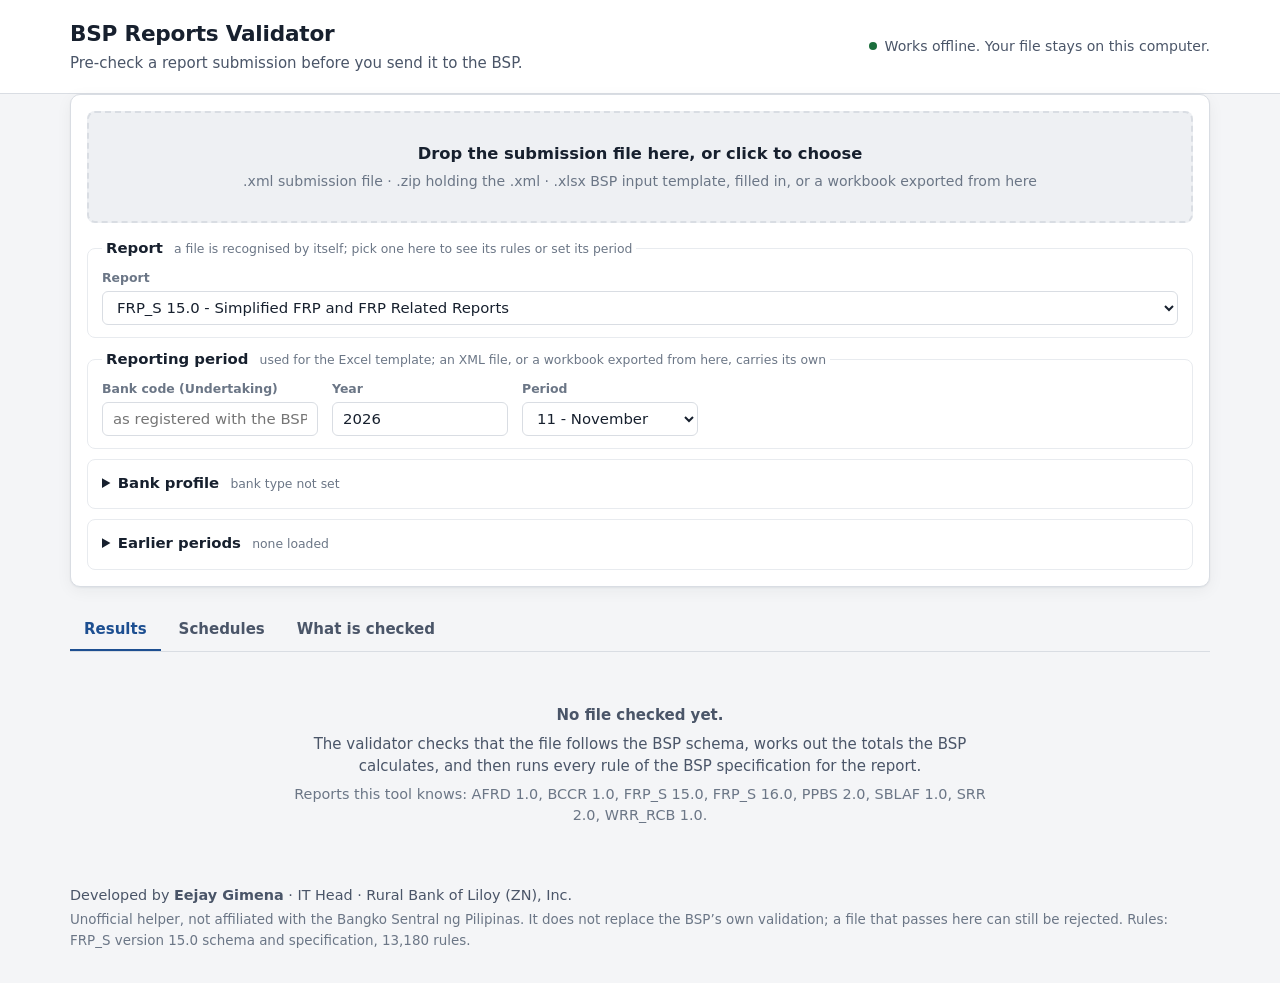
<file: src/index.html>
<!doctype html>
<html lang="en">
<head>
<meta charset="utf-8">
<meta name="viewport" content="width=device-width, initial-scale=1">
<meta name="author" content="Eejay Gimena, IT Head, Rural Bank of Liloy (ZN), Inc.">
<title>BSP Reports Validator</title>
<link rel="stylesheet" href="styles.css">
</head>
<body>
<header class="top">
  <div class="wrap top-inner">
    <div>
      <h1>BSP Reports Validator</h1>
      <p class="tagline">Pre-check a report submission before you send it to the BSP.</p>
    </div>
    <p class="offline" title="The page makes no network requests. The file is read by your browser only.">
      <span class="dot" aria-hidden="true"></span>Works offline. Your file stays on this computer.
    </p>
  </div>
</header>

<main class="wrap">
  <section class="card intake" aria-label="Choose a file">
    <label class="drop" id="drop" for="file">
      <input type="file" id="file" accept=".xml,.xlsx,.xlsm,.zip">
      <span class="drop-title">Drop the submission file here, or click to choose</span>
      <span class="drop-hint">.xml submission file &middot; .zip holding the .xml &middot; .xlsx BSP input template, filled in, or a workbook exported from here</span>
    </label>

    <div class="setup">
      <fieldset class="setup-block">
        <legend>Report <small>a file is recognised by itself; pick one here to see its rules or set its period</small></legend>
        <div class="row">
          <label class="field grow">Report
            <select id="report"></select>
          </label>
        </div>
      </fieldset>

      <fieldset class="setup-block">
        <legend>Reporting period <small>used for the Excel template; an XML file, or a workbook exported from here, carries its own</small></legend>
        <div class="row" id="header-fields"></div>
      </fieldset>

      <details class="setup-block" id="profile-box">
        <summary>Bank profile <small id="profile-summary"></small></summary>
        <p class="muted">The BSP looks these facts up in its own records. They decide which schedules are required and which rules apply.
          Rules that need a fact left blank here are counted as &ldquo;not checked&rdquo;.</p>
        <div class="row">
          <label class="field" data-need="BNKGRP">Bank type
            <select id="p-group">
              <option value="">Not set</option>
              <option value="RB">Rural bank (RB)</option>
              <option value="TB">Thrift bank (TB)</option>
              <option value="UKB">Universal or commercial bank (UKB)</option>
              <option value="DB">Digital bank (DB)</option>
            </select>
          </label>
          <label class="field" data-need="PARENTBNKGRP">Parent bank
            <select id="p-parent">
              <option value="NONE">None, or not a bank</option>
              <option value="UKB">Universal or commercial bank</option>
              <option value="DB">Digital bank</option>
              <option value="TB">Thrift bank</option>
              <option value="RB">Rural bank</option>
            </select>
          </label>
          <label class="field" data-need="BRANCHCOUNT DOMESTICBRANCHCOUNT">Banking offices <small>head office and branches</small>
            <input type="number" id="p-branches" min="0" step="1" placeholder="not set">
          </label>
          <label class="field" data-need="SUBSIDIARYCOUNT">Bank subsidiaries <small>reporting with this bank</small>
            <input type="number" id="p-subsidiaries" min="0" step="1" placeholder="not set">
          </label>
        </div>
        <div class="row checks">
          <label class="check" data-need="ISDOMESTIC"><input type="checkbox" id="p-domestic" checked><span>Domestic bank <small>not a branch of a foreign bank</small></span></label>
          <label class="check" data-need="A_TRUST"><input type="checkbox" id="p-trust"><span>Has trust authority <small>files the FRPTI schedules</small></span></label>
          <label class="check" data-need="A_EMI"><input type="checkbox" id="p-emi"><span>E-money issuer <small>files the EMONEY schedules</small></span></label>
        </div>
        <div class="row" data-need="@branchcode">
          <label class="field">Branch code of your office <small>what the portal's branch dropdown writes for it; see a past XML</small>
            <input type="text" id="p-branch-code" placeholder="not set" spellcheck="false" autocomplete="off">
          </label>
          <label class="field grow">Office name <small>as the portal's branch dropdown shows it; the Schedules tab shows this name</small>
            <input type="text" id="p-office-name" placeholder="not set" spellcheck="false" autocomplete="off">
          </label>
        </div>
        <label class="field wide" data-need="@branches">Branch list for the BRIS regional checks <small>optional; one office per line: branch code, region code, location code</small>
          <textarea id="p-branch-list" rows="3" spellcheck="false" placeholder="001, 9, 4&#10;002, 9, 4"></textarea>
        </label>
        <p class="muted" id="branch-help" data-need="@branches"></p>
      </details>

      <details class="setup-block" id="history-box">
        <summary>Earlier periods <small id="history-summary">none loaded</small></summary>
        <p class="muted">Some rules compare this period with an earlier one (last month, last quarter, last year, the last three year-ends).
          Add those submissions here, as XML, and the rules run; without them they are counted as &ldquo;not checked&rdquo;.</p>
        <div class="row">
          <label class="btn file-btn">Add earlier files<input type="file" id="history-file" accept=".xml" multiple></label>
          <button class="btn" id="history-clear" type="button" hidden>Remove all</button>
        </div>
        <ul class="plain" id="history-list"></ul>
      </details>
    </div>

    <div class="progress" id="progress" hidden>
      <div class="bar"><div class="bar-fill" id="bar"></div></div>
      <span id="progress-text">Reading...</span>
    </div>
    <p class="fail" id="fail" role="alert" hidden></p>
  </section>

  <nav class="tabs" role="tablist" aria-label="Sections">
    <button role="tab" id="tab-results" aria-controls="panel-results" aria-selected="true">Results</button>
    <button role="tab" id="tab-schedules" aria-controls="panel-schedules" aria-selected="false">Schedules</button>
    <button role="tab" id="tab-rules" aria-controls="panel-rules" aria-selected="false">What is checked</button>
  </nav>

  <section id="panel-results" role="tabpanel" aria-labelledby="tab-results">
    <div class="empty" id="empty">
      <p><strong>No file checked yet.</strong></p>
      <p>The validator checks that the file follows the BSP schema, works out the totals the BSP calculates,
        and then runs every rule of the BSP specification for the report.</p>
      <p class="muted" id="report-list"></p>
    </div>
    <div id="results" hidden></div>
  </section>

  <section id="panel-schedules" role="tabpanel" aria-labelledby="tab-schedules" hidden>
    <div class="empty" id="schedules-empty">
      <p><strong>No file checked yet.</strong></p>
      <p>After a check, this tab shows each schedule as the BSP will see it: your figures plus the totals it calculates.
        Values can be changed here too, then exported to Excel or XML.</p>
    </div>
    <div id="schedules" hidden>
      <div class="toolbar">
        <label class="field grow">Schedule
          <select id="schedule-pick"></select>
        </label>
        <label class="check inline"><input type="checkbox" id="schedule-filled" checked><span>Hide rows with no amounts</span></label>
        <label class="check inline"><input type="checkbox" id="schedule-edit"><span>Edit values</span></label>
      </div>
      <div class="editbar" id="editbar" hidden>
        <span id="edit-status"></span>
        <span class="row">
          <button class="btn small" type="button" id="edit-xlsx">Export to Excel</button>
          <button class="btn small primary" type="button" id="edit-xml">Export to XML</button>
        </span>
      </div>
      <div class="send-log" id="edit-note"></div>
      <div id="schedule-view"></div>
    </div>
  </section>

  <section id="panel-rules" role="tabpanel" aria-labelledby="tab-rules" hidden>
    <p class="lead">Everything checked here comes from two files the BSP publishes for the report: the XML schema (XSD) and the
      specification workbook with its &ldquo;Assertions&rdquo; sheet. Finding codes are the BSP&rsquo;s own rule codes, so they match
      what the BSP portal reports back.</p>
    <div class="table-scroll">
      <table class="grid" id="rule-grid">
        <thead><tr><th style="width:11rem">Codes</th><th style="width:7rem">Count</th><th>What they check</th></tr></thead>
        <tbody></tbody>
      </table>
    </div>
    <div class="note">
      <h3>What this tool cannot see</h3>
      <ul>
        <li>The BSP&rsquo;s reference data about your bank. Enter the facts under <em>Bank profile</em>; anything left blank turns the rules that need it into &ldquo;not checked&rdquo;.</li>
        <li>Your earlier submissions as stored at the BSP. Add the earlier files under <em>Earlier periods</em> to run the period-on-period rules.</li>
        <li><code>CHECK-</code> findings are this tool&rsquo;s own sanity checks. They are not BSP rules and are always warnings.</li>
        <li>An empty sheet in the Excel template is treated as a schedule that was not submitted, unless the Header sheet of a workbook
          exported from here lists it under &ldquo;Filed empty&rdquo;.</li>
        <li>This page cannot send a file to the BSP by itself. Run <code>node submit.js ui</code> on your PC to get the same page with
          &ldquo;Send to sandbox&rdquo; and &ldquo;Submit to the BSP&rdquo; buttons; that program holds the bank&rsquo;s certificate.</li>
      </ul>
    </div>
    <div class="toolbar" style="margin-top:18px">
      <label class="field grow">Look up a rule
        <input type="search" id="rule-search" placeholder="Rule code, schedule or words, e.g. RIN-AAS3-272, FRP_BS, deposit">
      </label>
    </div>
    <div class="table-scroll">
      <table class="grid" id="rule-search-grid">
        <thead><tr><th style="width:17rem">Rule</th><th style="width:6rem">Severity</th><th>Message and formula</th></tr></thead>
        <tbody></tbody>
      </table>
    </div>
  </section>
</main>

<footer class="wrap foot">
  <p class="credit">Developed by <strong>Eejay Gimena</strong> &middot; IT Head &middot; Rural Bank of Liloy (ZN), Inc.</p>
  <p>Unofficial helper, not affiliated with the Bangko Sentral ng Pilipinas. It does not replace the BSP&rsquo;s own validation;
    a file that passes here can still be rejected. Rules: <span id="spec-source"></span>.</p>
</footer>

<script src="spec-afrd.js"></script>
<script src="spec-bccr.js"></script>
<script src="spec-frp_s.js"></script>
<script src="spec-frp_s_16.js"></script>
<script src="spec-ppbs.js"></script>
<script src="spec-sblaf.js"></script>
<script src="spec-srr.js"></script>
<script src="spec-wrr_rcb.js"></script>
<script src="xml.js"></script>
<script src="formula.js"></script>
<script src="spec.js"></script>
<script src="engine.js"></script>
<script src="template.js"></script>
<script src="xlsxwrite.js"></script>
<script src="export.js"></script>
<script src="edit.js"></script>
<script src="app.js"></script>
<script src="send.js"></script>
</body>
</html>
</file>
<file: src/styles.css>
:root {
  color-scheme: light dark;
  --bg: #f4f5f7;
  --surface: #ffffff;
  --sunken: #eef0f3;
  --line: #d9dde3;
  --line-soft: #e8ebef;
  --ink: #17202e;
  --ink-2: #4a5568;
  --ink-3: #6b7686;
  --accent: #1d4f91;
  --accent-ink: #ffffff;
  --accent-soft: #e6eef8;
  --error: #b3261e;
  --error-soft: #fbe9e7;
  --warning: #8a5300;
  --warning-soft: #fdf1d8;
  --info: #2b5c8a;
  --info-soft: #e5eff8;
  --ok: #1b6e3c;
  --ok-soft: #e2f3e8;
  --mark: #fff3bf;
  --shadow: 0 1px 2px rgba(23, 32, 46, .06), 0 4px 16px rgba(23, 32, 46, .05);
  --mono: ui-monospace, "Cascadia Mono", Consolas, "Liberation Mono", Menlo, monospace;
  --sans: "Segoe UI", system-ui, -apple-system, "Helvetica Neue", Arial, sans-serif;
}

@media (prefers-color-scheme: dark) {
  :root {
    --bg: #12161c;
    --surface: #1a2029;
    --sunken: #151a22;
    --line: #2e3744;
    --line-soft: #252d38;
    --ink: #e7ebf0;
    --ink-2: #b3bcc8;
    --ink-3: #8894a3;
    --accent: #7fb0ea;
    --accent-ink: #0d1520;
    --accent-soft: #1d2b3d;
    --error: #ff8f85;
    --error-soft: #3a1c1a;
    --warning: #f1b34b;
    --warning-soft: #372a10;
    --info: #8dbbe6;
    --info-soft: #1a2a3a;
    --ok: #6fce94;
    --ok-soft: #15301f;
    --mark: #4a3f10;
    --shadow: 0 1px 2px rgba(0, 0, 0, .4), 0 4px 16px rgba(0, 0, 0, .25);
  }
}

* { box-sizing: border-box; }
html { -webkit-text-size-adjust: 100%; }
body {
  margin: 0;
  background: var(--bg);
  color: var(--ink);
  font: 15px/1.5 var(--sans);
}
h1, h2, h3, p { margin: 0; }
code, .mono { font-family: var(--mono); font-size: .92em; }
code { background: var(--sunken); padding: .05em .35em; border-radius: 4px; overflow-wrap: anywhere; }
button, input, select { font: inherit; color: inherit; }
[hidden] { display: none !important; }
.wrap { max-width: 1180px; margin: 0 auto; padding: 0 20px; }
.muted { color: var(--ink-3); font-size: .9rem; }
.num { font-variant-numeric: tabular-nums; }

:focus-visible { outline: 2px solid var(--accent); outline-offset: 2px; border-radius: 4px; }

/* ---- header ---- */
.top { background: var(--surface); border-bottom: 1px solid var(--line); }
.top-inner { display: flex; align-items: center; justify-content: space-between; gap: 16px 32px; flex-wrap: wrap; padding-top: 18px; padding-bottom: 18px; }
h1 { font-size: 1.35rem; font-weight: 650; letter-spacing: -.01em; }
.tagline { color: var(--ink-2); margin-top: 2px; }
.offline { display: flex; align-items: center; gap: 8px; color: var(--ink-2); font-size: .88rem; }
.dot { width: 8px; height: 8px; border-radius: 50%; background: var(--ok); flex: none; }

main { padding-top: 20px; padding-bottom: 8px; }
.card { background: var(--surface); border: 1px solid var(--line); border-radius: 10px; box-shadow: var(--shadow); }

/* ---- intake ---- */
.intake { padding: 16px; }
.drop {
  display: flex; flex-direction: column; align-items: center; justify-content: center; gap: 4px;
  min-height: 112px; padding: 20px; text-align: center; cursor: pointer;
  border: 2px dashed var(--line); border-radius: 8px; background: var(--sunken);
  transition: border-color .12s, background .12s;
}
.drop:hover, .drop.over { border-color: var(--accent); background: var(--accent-soft); }
.drop:focus-within { border-color: var(--accent); }
.drop input { position: absolute; width: 1px; height: 1px; opacity: 0; }
.drop-title { font-weight: 600; font-size: 1.02rem; }
.drop-hint { color: var(--ink-3); font-size: .88rem; }
.check { display: inline-flex; gap: 10px; align-items: flex-start; cursor: pointer; }
.check input { margin-top: 4px; width: 16px; height: 16px; accent-color: var(--accent); flex: none; }
.check small { display: block; color: var(--ink-3); font-size: .85rem; }
.progress { display: flex; align-items: center; gap: 12px; margin-top: 14px; color: var(--ink-2); font-size: .9rem; }
.bar { flex: 1; height: 6px; background: var(--sunken); border-radius: 3px; overflow: hidden; }
.bar-fill { height: 100%; width: 0; background: var(--accent); transition: width .1s linear; }
.fail { margin-top: 14px; padding: 10px 12px; border-radius: 6px; background: var(--error-soft); color: var(--error); font-weight: 500; }

/* ---- tabs ---- */
.tabs { display: flex; gap: 4px; margin: 22px 0 16px; border-bottom: 1px solid var(--line); overflow-x: auto; overflow-y: hidden; }
.tabs button {
  appearance: none; border: 0; background: none; cursor: pointer; white-space: nowrap;
  padding: 9px 14px; color: var(--ink-2); font-weight: 550; border-bottom: 2px solid transparent;
}
.tabs button:hover { color: var(--ink); }
.tabs button[aria-selected="true"] { color: var(--accent); border-bottom-color: var(--accent); }
.tabs .count { margin-left: 6px; font-size: .8rem; padding: 1px 7px; border-radius: 9px; background: var(--sunken); color: var(--ink-2); }

.empty { padding: 36px 20px; text-align: center; color: var(--ink-2); max-width: 46rem; margin: 0 auto; }
.empty p + p { margin-top: 6px; }

/* ---- verdict ---- */
.verdict { display: flex; gap: 14px; align-items: flex-start; padding: 16px 18px; border-radius: 10px; border: 1px solid; }
.verdict h2 { font-size: 1.15rem; font-weight: 650; }
.verdict p { color: var(--ink-2); font-size: .92rem; margin-top: 2px; overflow-wrap: anywhere; }
.verdict .glyph { flex: none; width: 28px; height: 28px; border-radius: 50%; display: grid; place-items: center; font-weight: 700; color: var(--surface); margin-top: 1px; }
.verdict.error { background: var(--error-soft); border-color: color-mix(in srgb, var(--error) 35%, transparent); }
.verdict.error h2 { color: var(--error); } .verdict.error .glyph { background: var(--error); }
.verdict.warning { background: var(--warning-soft); border-color: color-mix(in srgb, var(--warning) 35%, transparent); }
.verdict.warning h2 { color: var(--warning); } .verdict.warning .glyph { background: var(--warning); }
.verdict.ok { background: var(--ok-soft); border-color: color-mix(in srgb, var(--ok) 35%, transparent); }
.verdict.ok h2 { color: var(--ok); } .verdict.ok .glyph { background: var(--ok); }
.notice { margin-top: 10px; padding: 10px 14px; border-radius: 8px; background: var(--info-soft); color: var(--ink); font-size: .92rem; border: 1px solid color-mix(in srgb, var(--info) 30%, transparent); }

/* ---- summary cards ---- */
.cards { display: grid; grid-template-columns: repeat(3, minmax(0, 1fr)); gap: 14px; margin-top: 14px; }
.cards .card { padding: 14px 16px; }
.cards h3 { font-size: .78rem; font-weight: 650; text-transform: uppercase; letter-spacing: .06em; color: var(--ink-3); margin-bottom: 8px; }
.kv { display: grid; grid-template-columns: auto 1fr; gap: 4px 14px; margin: 0; }
.kv dt { color: var(--ink-2); }
.kv dd { margin: 0; text-align: right; font-variant-numeric: tabular-nums; overflow-wrap: anywhere; }
.kv dd.bad { color: var(--error); font-weight: 600; }
.kv .zero { color: var(--ink-3); }
.kv .rule { grid-column: 1 / -1; border-top: 1px solid var(--line-soft); margin: 4px 0; }
.card-foot { margin-top: 10px; padding-top: 10px; border-top: 1px solid var(--line-soft); color: var(--ink-2); font-size: .88rem; }
.card-foot.late { color: var(--error); }

/* ---- issue toolbar ---- */
.section-head { display: flex; align-items: baseline; justify-content: space-between; gap: 12px; margin: 24px 0 10px; flex-wrap: wrap; }
.section-head h2 { font-size: 1.05rem; font-weight: 650; }
.toolbar { display: flex; gap: 10px; align-items: flex-end; flex-wrap: wrap; margin-bottom: 12px; }
.field { display: flex; flex-direction: column; gap: 3px; font-size: .78rem; color: var(--ink-3); font-weight: 600; }
.field.grow { flex: 1; min-width: 200px; }
.field input, .field select {
  height: 34px; padding: 0 10px; border: 1px solid var(--line); border-radius: 6px; background: var(--surface);
  font-size: .93rem; font-weight: 400; color: var(--ink); min-width: 0;
}
.chips { display: flex; gap: 6px; flex-wrap: wrap; }
.chip {
  appearance: none; cursor: pointer; height: 34px; padding: 0 12px; border-radius: 17px;
  border: 1px solid var(--line); background: var(--surface); color: var(--ink-3); font-weight: 600; font-size: .88rem;
  display: inline-flex; align-items: center; gap: 7px;
}
.chip::before { content: ""; width: 8px; height: 8px; border-radius: 50%; background: currentColor; opacity: .35; }
.chip[aria-pressed="true"] { color: var(--ink); }
.chip[aria-pressed="true"]::before { opacity: 1; }
.chip.error[aria-pressed="true"] { background: var(--error-soft); border-color: transparent; }
.chip.error[aria-pressed="true"]::before { background: var(--error); }
.chip.warning[aria-pressed="true"] { background: var(--warning-soft); border-color: transparent; }
.chip.warning[aria-pressed="true"]::before { background: var(--warning); }
.chip.info[aria-pressed="true"] { background: var(--info-soft); border-color: transparent; }
.chip.info[aria-pressed="true"]::before { background: var(--info); }
.seg { display: inline-flex; border: 1px solid var(--line); border-radius: 6px; overflow: hidden; height: 34px; }
.seg button { appearance: none; border: 0; background: var(--surface); padding: 0 12px; cursor: pointer; color: var(--ink-2); font-size: .88rem; font-weight: 600; }
.seg button + button { border-left: 1px solid var(--line); }
.seg button[aria-pressed="true"] { background: var(--accent); color: var(--accent-ink); }
.btn {
  appearance: none; cursor: pointer; height: 34px; padding: 0 12px; border-radius: 6px;
  border: 1px solid var(--line); background: var(--surface); font-weight: 600; font-size: .88rem; color: var(--ink);
}
.btn:hover { border-color: var(--accent); color: var(--accent); }
.btn.small { height: 28px; font-size: .82rem; padding: 0 10px; }

/* ---- grouped view ---- */
.groups { display: flex; flex-direction: column; gap: 8px; }
.group { background: var(--surface); border: 1px solid var(--line); border-radius: 8px; overflow: hidden; }
.group-head {
  appearance: none; border: 0; background: none; width: 100%; text-align: left; cursor: pointer;
  display: grid; grid-template-columns: auto 1fr auto; gap: 12px; align-items: center; padding: 10px 14px;
}
.group-head:hover { background: var(--sunken); }
.group-main { min-width: 0; }
.group-title { font-weight: 600; }
.group-meta { display: flex; gap: 6px 10px; flex-wrap: wrap; align-items: center; color: var(--ink-3); font-size: .85rem; margin-top: 2px; }
.group-count { font-weight: 650; font-variant-numeric: tabular-nums; display: flex; align-items: center; gap: 10px; }
.group-count::after { content: ">"; color: var(--ink-3); font-size: 1.2rem; line-height: 1; transition: transform .12s; }
.group.open .group-count::after { transform: rotate(90deg); }
.group-body { border-top: 1px solid var(--line-soft); }
.group-more { padding: 8px 14px; display: flex; gap: 12px; align-items: center; color: var(--ink-3); font-size: .88rem; }

.sev { display: inline-block; min-width: 4.6rem; text-align: center; font-size: .72rem; font-weight: 700; letter-spacing: .05em; text-transform: uppercase; padding: 3px 8px; border-radius: 4px; }
.sev.error { background: var(--error-soft); color: var(--error); }
.sev.warning { background: var(--warning-soft); color: var(--warning); }
.sev.info { background: var(--info-soft); color: var(--info); }
.tag { display: inline-block; font-size: .74rem; font-weight: 600; padding: 1px 7px; border-radius: 4px; background: var(--sunken); color: var(--ink-2); white-space: nowrap; }
.tag.pos { font-family: var(--mono); background: var(--accent-soft); color: var(--accent); }
.tag.basis-practice { background: none; border: 1px dashed var(--line); }

/* ---- tables ---- */
.table-scroll { overflow-x: auto; border: 1px solid var(--line); border-radius: 8px; background: var(--surface); }
.group-body .table-scroll { border: 0; border-radius: 0; }
table.grid { width: 100%; border-collapse: collapse; font-size: .9rem; }
.grid th { text-align: left; font-size: .74rem; text-transform: uppercase; letter-spacing: .05em; color: var(--ink-3); font-weight: 650; padding: 8px 12px; background: var(--sunken); border-bottom: 1px solid var(--line); white-space: nowrap; }
.grid td { padding: 7px 12px; border-bottom: 1px solid var(--line-soft); vertical-align: top; }
.grid tr:last-child td { border-bottom: 0; }
.grid tbody tr.click { cursor: pointer; }
.grid tbody tr.click:hover { background: var(--accent-soft); }
.grid td.line { font-variant-numeric: tabular-nums; white-space: nowrap; color: var(--ink-2); }
.grid td.value { font-family: var(--mono); font-size: .86rem; overflow-wrap: anywhere; max-width: 18rem; }
.grid td.value:empty::after { content: "(empty)"; color: var(--ink-3); font-family: var(--sans); font-style: italic; }
.grid td.msg { min-width: 16rem; }
.grid td.fld { min-width: 11rem; }
.grid td.fld .name { color: var(--ink-2); }
.pager { display: flex; gap: 10px; align-items: center; justify-content: flex-end; margin-top: 10px; color: var(--ink-3); font-size: .88rem; }
.none { padding: 28px; text-align: center; color: var(--ink-3); }

/* ---- setup (period, bank profile, earlier periods) ---- */
.setup { display: grid; gap: 10px; margin-top: 14px; }
.setup-block { border: 1px solid var(--line-soft); border-radius: 8px; padding: 10px 14px 12px; margin: 0; min-width: 0; }
.setup-block legend, .setup-block summary { font-weight: 600; font-size: .93rem; padding: 0 4px; }
.setup-block summary { cursor: pointer; padding: 2px 0; }
.setup-block legend small, .setup-block summary small { font-weight: 400; color: var(--ink-3); margin-left: 6px; }
.setup-block .muted { margin: 6px 0 10px; max-width: 60rem; }
.row { display: flex; gap: 10px 14px; flex-wrap: wrap; align-items: flex-end; }
.row.checks { margin: 12px 0; gap: 8px 28px; }
.row .field { min-width: 11rem; }
.field small { font-weight: 400; }
.field.wide { margin-top: 4px; }
.field textarea {
  padding: 8px 10px; border: 1px solid var(--line); border-radius: 6px; background: var(--surface);
  font: .88rem/1.4 var(--mono); color: var(--ink); resize: vertical; min-height: 4.2rem;
}
.check.inline { align-items: center; height: 34px; }
.check.inline input { margin-top: 0; }
.file-btn { display: inline-flex; align-items: center; position: relative; }
.file-btn input { position: absolute; inset: 0; opacity: 0; cursor: pointer; }
.plain { list-style: none; margin: 8px 0 0; padding: 0; color: var(--ink-2); font-size: .9rem; }
.plain li { padding: 2px 0; }
.plain .bad { color: var(--error); }

/* ---- finding detail ---- */
.finding { border-bottom: 1px solid var(--line-soft); }
.finding:last-child { border-bottom: 0; }
.finding-head {
  appearance: none; border: 0; background: none; width: 100%; text-align: left; cursor: pointer;
  display: grid; grid-template-columns: 5.4rem minmax(0, 1fr) auto; gap: 4px 12px; align-items: start; padding: 9px 14px;
}
.finding-head:hover { background: var(--accent-soft); }
.finding-msg { overflow-wrap: anywhere; }
.finding-meta { display: flex; gap: 4px 8px; flex-wrap: wrap; align-items: center; margin-top: 3px; color: var(--ink-3); font-size: .84rem; }
.finding-vals { font-family: var(--mono); font-size: .84rem; color: var(--ink-2); text-align: right; white-space: nowrap; }
.finding-vals b { color: var(--error); font-weight: 600; }
.finding-body { padding: 4px 14px 14px 14px; background: var(--sunken); }
.finding-body h4 { margin: 12px 0 4px; font-size: .74rem; text-transform: uppercase; letter-spacing: .05em; color: var(--ink-3); font-weight: 650; }
.formula { font-family: var(--mono); font-size: .84rem; overflow-wrap: anywhere; background: var(--surface); border: 1px solid var(--line-soft); border-radius: 6px; padding: 7px 10px; }
.side { display: grid; grid-template-columns: repeat(2, minmax(0, 1fr)); gap: 12px; }
.side .total { font-family: var(--mono); font-weight: 650; }
.ops { width: 100%; border-collapse: collapse; font-size: .86rem; background: var(--surface); border: 1px solid var(--line-soft); border-radius: 6px; }
.ops td { padding: 4px 8px; border-bottom: 1px solid var(--line-soft); vertical-align: top; }
.ops tr:last-child td { border-bottom: 0; }
.ops .ref { font-family: var(--mono); font-size: .8rem; overflow-wrap: anywhere; }
.ops .lab { color: var(--ink-2); }
.ops .val { text-align: right; font-family: var(--mono); white-space: nowrap; }
.ops .calc { color: var(--ink-3); font-size: .78rem; }
.plainnote { margin-top: 10px; color: var(--ink-2); font-size: .9rem; }

/* ---- send to the BSP (local program only) ---- */
.sendcard { margin-top: 14px; padding: 14px 16px; }
.sendcard h3 { font-size: 1rem; font-weight: 650; }
.sendcard h4 { margin: 16px 0 6px; font-size: .74rem; text-transform: uppercase; letter-spacing: .05em; color: var(--ink-3); font-weight: 650; }
.sendcard .row { margin-top: 10px; }
.sendbuttons { align-items: center; }
.realrow { padding: 10px 12px; border: 1px solid color-mix(in srgb, var(--error) 35%, transparent); border-radius: 8px; background: var(--error-soft); }
.btn.primary { background: var(--accent); border-color: var(--accent); color: var(--accent-ink); }
.btn.primary:hover { color: var(--accent-ink); filter: brightness(1.08); }
.btn.danger { background: var(--error); border-color: var(--error); color: var(--surface); }
.btn.danger:hover { color: var(--surface); filter: brightness(1.08); }
.linkbtn { display: inline-flex; align-items: center; text-decoration: none; }
.attach { flex-basis: 100%; }
.attach-list { margin: 6px 0 2px; }
.send-log { margin-top: 12px; }
.send-log p { margin-top: 4px; overflow-wrap: anywhere; }
.send-log .fail { margin-top: 8px; }
.send-log .rawstatus { font-family: var(--mono); font-size: .78rem; }

/* ---- schedule viewer ---- */
.sched-head { margin: 4px 0 12px; }
.sched-head h2 { font-size: 1.05rem; font-weight: 650; }
.sched-head p { color: var(--ink-2); font-size: .92rem; }
.sched-table { margin-bottom: 18px; }
.sched-table h3 { font-size: .95rem; font-weight: 650; margin-bottom: 6px; }
.sched-table h3 small { font-weight: 400; color: var(--ink-3); margin-left: 6px; }
table.sheet { border-collapse: collapse; font-size: .84rem; }
.sheet th, .sheet td { border: 1px solid var(--line-soft); padding: 4px 8px; vertical-align: top; }
.sheet thead th { background: var(--sunken); font-weight: 600; color: var(--ink-2); text-align: right; min-width: 6.5rem; max-width: 12rem; font-size: .76rem; position: sticky; top: 0; }
.sheet thead th.rowhead { text-align: left; min-width: 16rem; }
.sheet thead th .code { display: block; font-family: var(--mono); color: var(--ink-3); font-weight: 400; }
.sheet tbody th { text-align: left; font-weight: 400; background: var(--surface); max-width: 26rem; position: sticky; left: 0; }
.sheet tbody th .code { font-family: var(--mono); color: var(--ink-3); font-size: .76rem; margin-right: 8px; }
.sheet td { text-align: right; font-family: var(--mono); white-space: nowrap; }
.sheet td.txt { text-align: left; font-family: var(--sans); white-space: normal; }
.sheet td { font-weight: 600; }
.sheet td.calc { background: var(--sunken); color: var(--ink-2); font-weight: 400; }
.sheet td.none { background: repeating-linear-gradient(135deg, transparent 0 5px, var(--line-soft) 5px 6px); }
.sheet td.zero { color: var(--ink-3); }
.sheet td.hit-error { box-shadow: inset 0 0 0 2px var(--error); }
.sheet td.hit-warning { box-shadow: inset 0 0 0 2px var(--warning); }
.sheet td.unknown { color: var(--ink-3); font-family: var(--sans); font-style: italic; }
.legend { display: flex; gap: 6px 18px; flex-wrap: wrap; color: var(--ink-3); font-size: .84rem; margin-bottom: 10px; }
.legend span::before { content: ""; display: inline-block; width: 12px; height: 12px; margin-right: 6px; vertical-align: -1px; border: 1px solid var(--line); border-radius: 2px; }
.legend .l-in { color: var(--ink); font-weight: 600; }
.legend .l-in::before { background: var(--surface); }
.legend .l-calc::before { background: var(--sunken); }
.legend .l-hit::before { box-shadow: inset 0 0 0 2px var(--error); border-color: transparent; }

/* ---- editing in the schedule viewer ---- */
.editbar { display: flex; gap: 8px 14px; align-items: center; justify-content: space-between; flex-wrap: wrap; margin: -2px 0 10px;
  padding: 8px 12px; border: 1px solid var(--line); border-radius: 8px; background: var(--accent-soft); font-size: .88rem; }
#edit-note:empty { display: none; }
#edit-note { margin: 0 0 12px; }
.sheet td.edit { padding: 0; background: var(--surface); }
.sheet td.edit.bad { background: var(--error-soft); }
.cell-in { width: 100%; min-width: 7.5rem; border: 0; background: transparent; color: inherit; font: inherit; font-weight: 600;
  text-align: right; padding: 4px 8px; }
.sheet td.edit.txt .cell-in { text-align: left; font-family: var(--sans); }
select.cell-in { text-align: left; font-family: var(--sans); font-weight: 600; min-width: 9rem; background: var(--surface); color: var(--ink); cursor: pointer; }
select.cell-in option { background: var(--surface); color: var(--ink); }
select.cell-in.cell-office { min-width: 20rem; }
.officebox { margin: 0 0 14px; padding: 10px 12px; border: 1px solid var(--line); border-radius: 8px; background: var(--accent-soft); font-size: .9rem; }
.officebox .row { margin-top: 8px; align-items: flex-end; }
.officebox .field-in { min-width: 7rem; }
.cell-in:focus { outline: 2px solid var(--accent); outline-offset: -2px; border-radius: 0; background: var(--accent-soft); }
.xbtn { margin-left: 6px; border: 1px solid var(--line); background: var(--surface); color: var(--ink-3); border-radius: 4px;
  font-size: .72rem; line-height: 1; padding: 2px 5px; cursor: pointer; }
.xbtn:hover { color: var(--error); border-color: var(--error); }
.list-tools { margin-top: 6px; align-items: center; }
.edit-fields { margin: 0 0 12px; }
.edit-fields .field-in { font-family: var(--mono); }

@media (max-width: 860px) {
  .side { grid-template-columns: 1fr; }
  .finding-head { grid-template-columns: 1fr; }
  .finding-vals { text-align: left; white-space: normal; }
}

/* ---- static panels ---- */
.lead { color: var(--ink-2); margin-bottom: 14px; max-width: 52rem; }
.steps { margin: 0; padding: 0; list-style: none; counter-reset: step; display: grid; gap: 10px; }
.steps li { counter-increment: step; background: var(--surface); border: 1px solid var(--line); border-radius: 8px; padding: 14px 16px 14px 56px; position: relative; }
.steps li::before { content: counter(step); position: absolute; left: 16px; top: 14px; width: 26px; height: 26px; border-radius: 50%; background: var(--accent-soft); color: var(--accent); font-weight: 700; display: grid; place-items: center; font-size: .9rem; }
.steps h3, .note h3 { font-size: 1rem; font-weight: 650; margin-bottom: 2px; }
.steps p { color: var(--ink-2); max-width: 54rem; }
.note { margin-top: 14px; padding: 14px 16px; border-radius: 8px; background: var(--sunken); border: 1px solid var(--line); }
.note ul { margin: 6px 0 0; padding-left: 20px; color: var(--ink-2); }

.foot { padding-top: 22px; padding-bottom: 32px; color: var(--ink-3); font-size: .84rem; }
.foot .credit { color: var(--ink-2); font-size: .9rem; margin-bottom: 4px; }

@media (max-width: 860px) {
  .cards { grid-template-columns: 1fr; }
  .group-head { grid-template-columns: 1fr auto; }
  .group-head > .sev { grid-column: 1 / -1; justify-self: start; }
}

@media print {
  .intake, .tabs, .toolbar, .foot, .btn { display: none !important; }
  body { background: #fff; }
  .card, .group, .table-scroll { box-shadow: none; }
}
</file>
